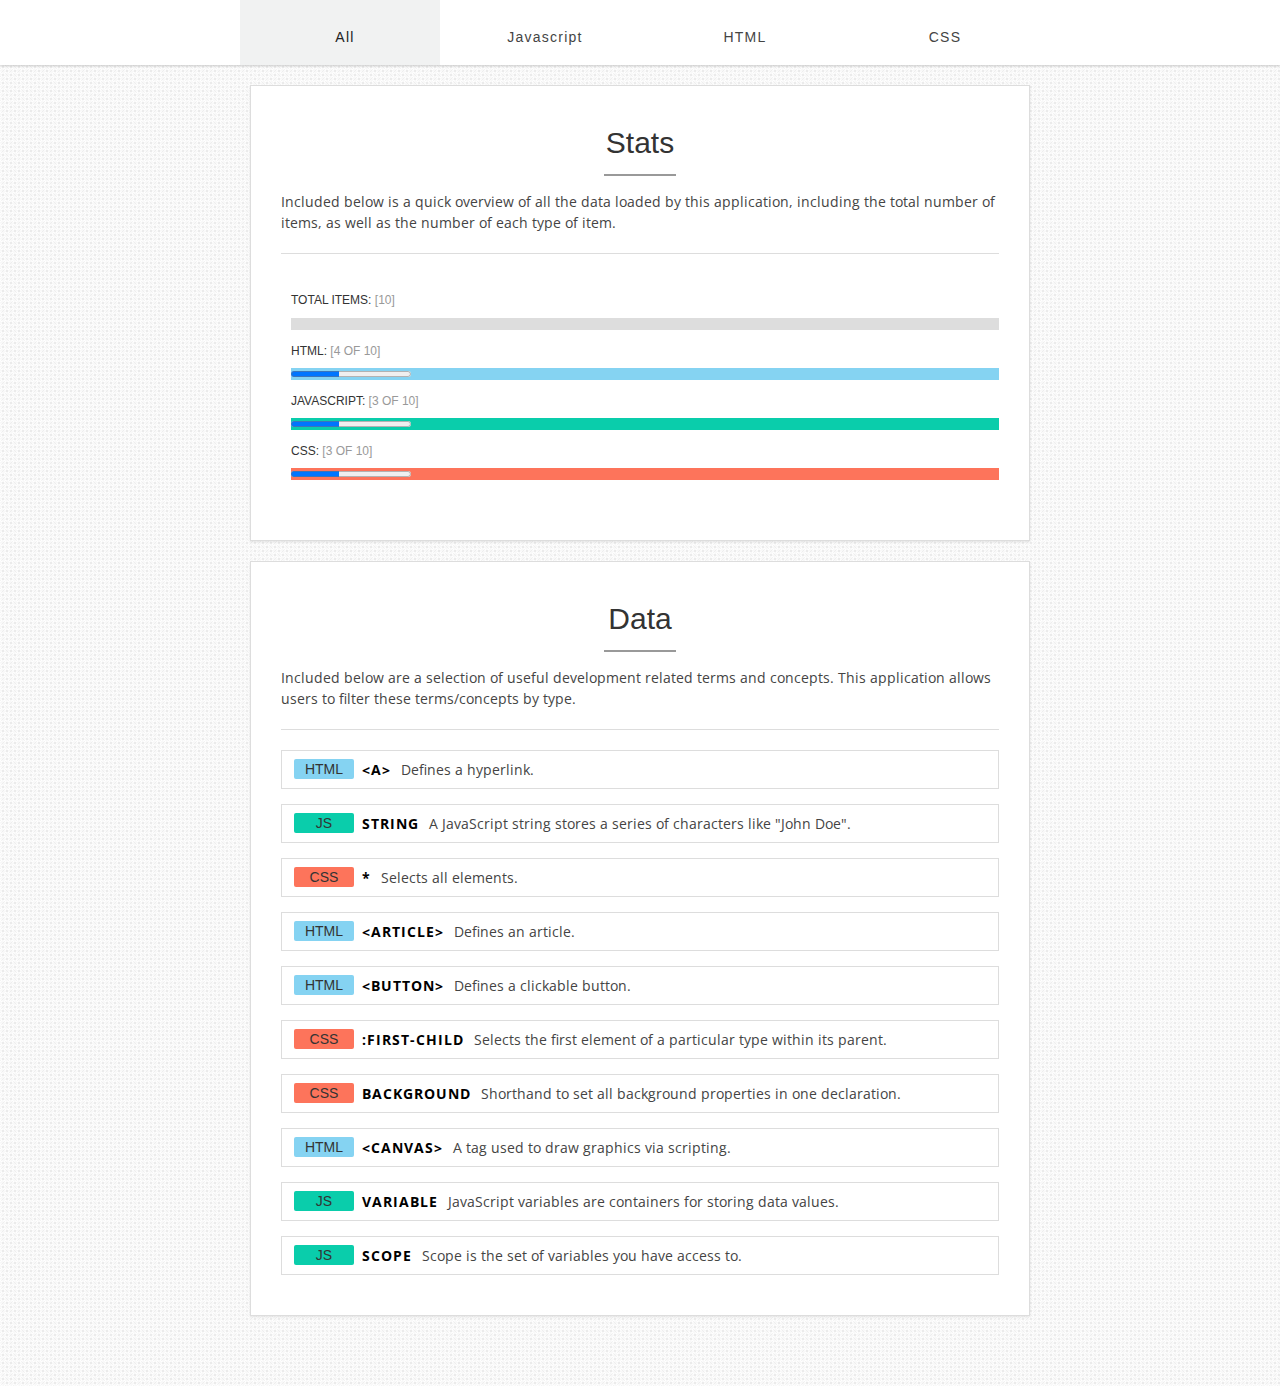
<file: index.html>
<!DOCTYPE html>
<html>
<head>
	<title>UNOapp Dev. Test - 'V2'</title>
	<meta charset="UTF-8">
	<meta http-equiv="Content-type" content="text/html; charset=UTF-8">
	<meta http-equiv="X-UA-Compatible" content="IE=11">
	<meta name="viewport" content="width=device-width, initial-scale=1.0">
	<meta name="description" content="I wanna be the very best, like no one ever was.">
	<link href='https://fonts.googleapis.com/css?family=Open+Sans:400,300,600,700|Montserrat:400,700' rel='stylesheet' type='text/css'>
	<link rel="stylesheet" href="./css/styles.css">
	<!-- Latest compiled and minified CSS -->
	<link rel="stylesheet" href="http://maxcdn.bootstrapcdn.com/bootstrap/3.3.6/css/bootstrap.min.css">
	<!-- jQuery library -->
	<script src="https://ajax.googleapis.com/ajax/libs/jquery/1.12.2/jquery.min.js"></script>
	<!-- Latest compiled JavaScript -->
	<script src="http://maxcdn.bootstrapcdn.com/bootstrap/3.3.6/js/bootstrap.min.js"></script>
	<script src="./js/scripts.js"></script>
</head>
<body>
	<section id="stage_outer">
		<div id="stage_inner">
			<nav id="nav_main" class="section-outer">
				<ul class="nav-elem-wrap">
					<li id="ui_all" class="nav-elem active" data-filter="all"><h3>All</h3></li>
					<li id="ui_js" class="nav-elem" data-filter="javascript"><h3>Javascript</h3></li>
					<li id="ui_html" class="nav-elem" data-filter="html"><h3>HTML</h3></li>
					<li id="ui_css" class="nav-elem" data-filter="css"><h3>CSS</h3></li>
				</ul>
			</nav>
			<div class="mc">
				<div class="mc-body section-inner">
					<div class="mc-node cf">
						<div class="header">
							<h2 class="title title-node">Stats</h2>
							<p class="desc">
								Included below is a quick overview of all the data loaded by this application, including the total number of items, as well as the number of each type of item.
							</p>
						</div>
						<ul id="stats_wrap" class="body cf">
							<li class="stats-item">
								<h4>Total Items: <span id="stats-total"></span></h4>
								<div class="stats-bar">
									<div class="stats-bar-inner"></div>
								</div>
							</li>
						</ul>
					</div>
					<div class="mc-node cf">
						<div class="header">
							<h2 class="title title-node">Data</h2>
							<p class="desc">
								Included below are a selection of useful development related terms and concepts. This application allows users to filter these terms/concepts by type.
							</p>
						</div>
						<div id="data_wrap" class="body cf">
							<div class="data-item">
								<div class="header">
									<div class="header-key accent-html">
										<h4 class="data-type">HTML</h4>
									</div>
									<div class="header-text">
										<p class="data-text data-text-preview">
											<span class="data-term data-term-html">&lt;a&gt;</span>
											<span class="data-term-supporting">Defines a hyperlink.</span>
										</p>
									</div>
								</div>
								<div class="body">
									<p class="data-text data-text-main">
										Praesent pretium sit amet felis vel egestas. Vivamus tincidunt massa et justo scelerisque, eu convallis tellus luctus. Donec dictum porttitor justo sit amet pretium. Cras non metus a nulla condimentum imperdiet. Fusce auctor, turpis ut commodo auctor, metus ipsum iaculis tortor, sit amet suscipit dui ante lacinia nulla.
									</p>
								</div>
							</div>
						</div>
					</div>
				</div>
			</div>
		</div>
	</section>
</body>
</html>
</file>
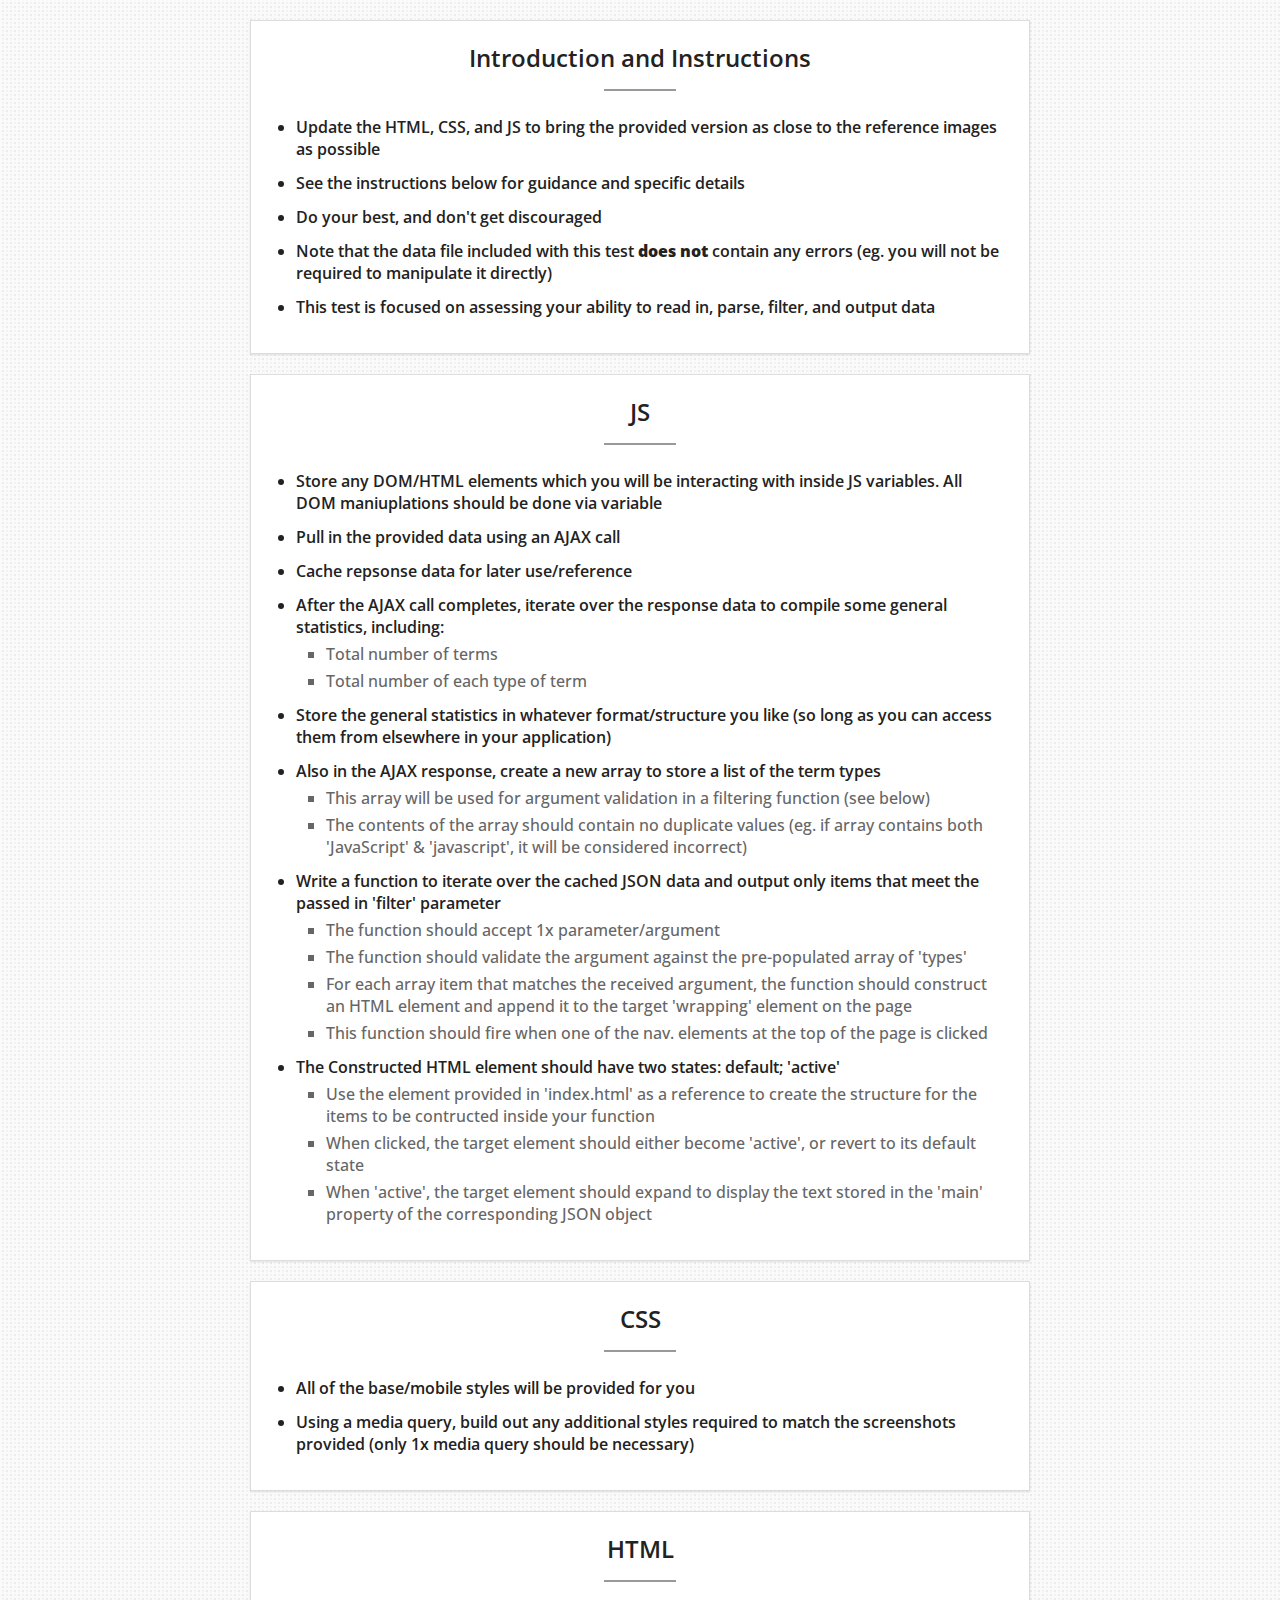
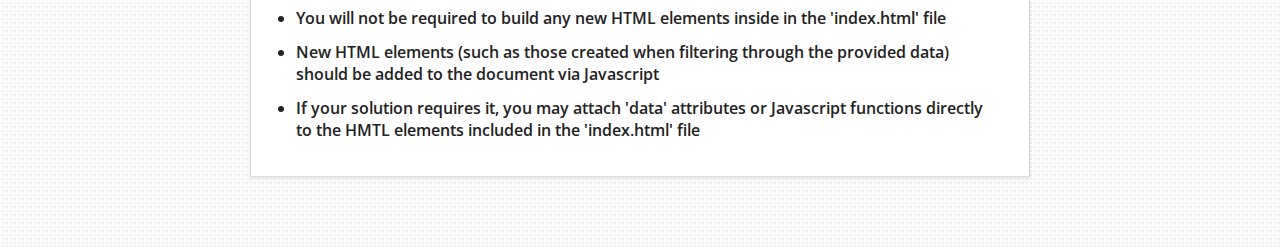
<file: instructions.html>
<!DOCTYPE html>
<html>
<head>
	<title>UNOapp Dev. Test - 'V2' - Instructions</title>
	<meta charset="UTF-8">
	<meta http-equiv="Content-type" content="text/html; charset=UTF-8">
	<meta http-equiv="X-UA-Compatible" content="IE=11">
	<meta name="viewport" content="width=device-width, initial-scale=1.0">
	<meta name="description" content="You teach me and I'll teach you!">
	<link href='https://fonts.googleapis.com/css?family=Open+Sans:400,300,600,700|Montserrat:400,700' rel='stylesheet' type='text/css'>
	<link rel="stylesheet" href="./css/styles.css">
	<link rel="stylesheet" href="./css/instructions.css">
</head>
<body>
	<section id="stage_outer">
		<div id="stage_inner">
			<div class="mc">
				<div class="mc-body section-inner">
					<div class="mc-node cf">
						<div class="header">
							<h2 class="title title-node">Introduction and Instructions</h2>
						</div>
						<div class="body cf">
							<ul class="instructions-list">
								<li>Update the HTML, CSS, and JS to bring the provided version as close to the reference images as possible</li>
								<li>See the instructions below for guidance and specific details</li>
								<li>Do your best, and don't get discouraged</li>
								<li>Note that the data file included with this test <strong>does not</strong> contain any errors (eg. you will not be required to manipulate it directly)</li>
								<li>This test is focused on assessing your ability to read in, parse, filter, and output data</li>
							</ul>
						</div>
					</div>

					<div class="mc-node cf">
						<div class="header">
							<h2 class="title title-node">JS</h2>
						</div>
						<div class="body cf">
							<ul class="instructions-list">
								<li>Store any DOM/HTML elements which you will be interacting with inside JS variables. All DOM maniuplations should be done via variable</li>
								<li>Pull in the provided data using an AJAX call</li>
								<li>Cache repsonse data for later use/reference</li>
								<li>After the AJAX call completes, iterate over the response data to compile some general statistics, including:</li>
								<ul>
									<li>Total number of terms</li>
									<li>Total number of each type of term</li>
								</ul>
								<li>Store the general statistics in whatever format/structure you like (so long as you can access them from elsewhere in your application)</li>
								<li>Also in the AJAX response, create a new array to store a list of the term types</li>
								<ul>
									<li>This array will be used for argument validation in a filtering function (see below)</li>
									<li>The contents of the array should contain no duplicate values (eg. if array contains both 'JavaScript' &amp; 'javascript', it will be considered incorrect)</li>
								</ul>
								<li>Write a function to iterate over the cached JSON data and output only items that meet the passed in 'filter' parameter</li>
								<ul>
									<li>The function should accept 1x parameter/argument</li>
									<li>The function should validate the argument against the pre-populated array of 'types'</li>
									<li>For each array item that matches the received argument, the function should construct an HTML element and append it to the target 'wrapping' element on the page</li>
									<li>This function should fire when one of the nav. elements at the top of the page is clicked</li>
								</ul>
								<li>The Constructed HTML element should have two states: default; 'active'</li>
								<ul>
									<li>Use the element provided in 'index.html' as a reference to create the structure for the items to be contructed inside your function</li>
									<li>When clicked, the target element should either become 'active', or revert to its default state</li>
									<li>When 'active', the target element should expand to display the text stored in the 'main' property of the corresponding JSON object</li>
								</ul>
							</ul>
						</div>
					</div>
					<div class="mc-node cf">
						<div class="header">
							<h2 class="title title-node">CSS</h2>
						</div>
						<div class="body cf">
							<ul class="instructions-list">
								<li>All of the base/mobile styles will be provided for you</li>
								<li>Using a media query, build out any additional styles required to match the screenshots provided (only 1x media query should be necessary)</li>
							</ul>
						</div>
					</div>
					<div class="mc-node cf">
						<div class="header">
							<h2 class="title title-node">HTML</h2>
						</div>
						<div class="body cf">
							<ul class="instructions-list">
								<li>You will not be required to build any new HTML elements inside in the 'index.html' file</li>
								<li>New HTML elements (such as those created when filtering through the provided data) should be added to the document via Javascript</li>
								<li>If your solution requires it, you may attach 'data' attributes or Javascript functions directly to the HMTL elements included in the 'index.html' file</li>
							</ul>
						</div>
					</div>
				</div>
			</div>
		</div>
	</section>
</body>
</html>
</file>
<file: css/instructions.css>
.instructions-list {
	font-family: 'Open Sans', sans-serif;
	color: #222222;
	list-style: initial;
	margin-left: 15px; 
}

.instructions-list > li {
	margin-top: 12px;
	padding-left: 0px;
	font-weight: 600;
}

.instructions-list > li:first-child {
	margin: 0px;
}

.instructions-list > ul {
	list-style: square;
	margin: 0px;
	padding: 0px;
	padding-left: 30px;
}

.instructions-list > ul > li {
	color: #666666;
	margin-top: 5px;
	padding-left: 0px;
	font-weight: 500;
}
</file>
<file: css/styles.css>
/* ================================================== */
/* RESETS && DEFAULTS */
/* ================================================== */
* {
	box-sizing: border-box;
}

html, body {
	margin: 0;
	padding: 0;
}

html {
}

body {
	background-color: #F1F2F3;
	background: url('../images/bg/bg_1.png');
}

h1, h2, h3, h4, h5, h6 {
	font-family: 'Open Sans', sans-serif;
	font-weight: 600;
	margin: 0;
	padding: 0;
	color: #222222;
}

p {
	font-family: 'Open Sans', sans-serif;
	color: #444444;
	line-height: 1.5;
}

ul {
	margin: 0;
	padding: 10px 0px;
	list-style: none;
}

ul li {
	padding-left: 10px;
}

ul li p {
	margin: 0;
	padding: 0;
}

/* ================================================== */
/* HELPER */
/* ================================================== */
.cf:after {
	content: '';
	display: table;
	clear: both;
}

.alert, .alert > * {
	color: #FF0505 !important;
}


/* ================================================== */
/* LAYOUT STYLES */
/* ================================================== */

/* GENERAL LAYOUT STYLES */
#stage_outer {

}

#stage_inner {

}

#nav_main {
	width: 100%;
	height: auto;
	display: block;
	background-color: #FFFFFF;
	-webkit-box-shadow: 0px 1px 2px rgba(0,0,0,0.2);
	box-shadow: 0px 1px 2px rgba(0,0,0,0.2);
}

.nav-elem-wrap {
	width: 100%;
	max-width: 800px;
	height: auto;
	display: block;
	margin: 0 auto;
	padding: 0;
	overflow: auto;
}

.nav-elem {
	height: auto;
	width: 100%;
	display: block;
	padding-top: 10px;
	padding-bottom: 10px;
	float: left;
	text-align: center;
	cursor: pointer;
}

.nav-elem > * {
	display: inline-block;
	color: #444444;
	letter-spacing: 1.25px;
	font-size: 14px;
	font-weight: 500;
}

.nav-elem.active {
	background-color: #F1F2F2;
}

.nav-elem.active > * {
	color: #222222;
}

.section-outer {
	width: 100%;
}

.section-inner {
	width: 100%;
	max-width: 800px;
	margin: 0 auto;
}

.mc {
	height: auto;
	display: block;
}

.mc .mc-body {
	display: block;
	margin: 0 auto;
	padding: 20px 10px 50px;
}

.mc-node {
	width: 100%;
	height: auto;
	display: block;
	background-color: #FFFFFF;
	border: solid 1px #DDDDDD;
	margin: 0px 0px 20px;
	padding: 20px 30px 25px;
	-webkit-box-shadow: 0px 1px 2px rgba(0,0,0,0.1);
	box-shadow: 0px 1px 2px rgba(0,0,0,0.1);
}

.mc-node > .header {
	width: 100%;
	height: auto;
	display: block;
	margin: 0px 0px 15px;
}

.mc-node .header .title {
	text-align: center;
}

.mc-node .header .desc {
	border-bottom: solid 1px #DDDDDD;
	padding-bottom: 20px;
	margin-bottom: 20px;
	font-size: 14px;
}

.mc-node .header .title:after {
	content: '';
	width: 10%;
	height: 2px;
	display: block;
	background-color: #999999;
	margin: 15px auto 15px;
}

.mc-node .body {
	width: 100%;
	height: auto;
	display: block;
}

.stats-item {
	text-transform: uppercase;
}

.stats-item > * {
	font-size: 12px;
}

.stats-item span {
	color: #999999;
	font-weight: 400;
}

.stats-bar {
	width: auto;
	height: 12px;
	background-color: #EFEFEF;
	margin-top: 5px;
	margin-bottom: 15px;
	position: relative;
}

.stats-bar-inner {
	width: auto;
	height: 100%;
	display: block;
	position: absolute;
	top: 0;
	left: 0;
}

.data-item {
	width: 100%;
	height: auto;
	display: block;
	border: solid 1px #DDDDDD;
	border-bottom: none;
	margin-bottom: 15px;
	position: relative;
	overflow: auto;
}

.data-item.active .header {
	background-color: #F9FAFB;
}

.data-item.active .body {
	display: block;
}

.data-item .header {
	padding: 8px 12px;
	overflow: auto;
	border-bottom: solid 1px #DDDDDD;
	cursor: pointer;
}

.data-item .header .header-key {
	display: none;
}

.data-item .header .header-text {
	width: 100%;
}

.data-item .header .header-text > * {
	line-height: 1.5;
}

.data-item .data-type {
	color: #000000;
	line-height: 30px;
	opacity: 0.5;
}

.data-item .data-term {
	display: block;
	color: #000000;
	padding-left: 8px;
	font-weight: 700;
	text-transform: uppercase;
	letter-spacing: 1px;
}

.data-term.data-term-all {
	border-left: solid 4px #DDDDDD;
}

.data-term.data-term-javascript {
	border-left: solid 4px #0ACDAB;
}

.data-term.data-term-css {
	border-left: solid 4px #FD745B;
}

.data-term.data-term-html {
	border-left: solid 4px #85D3F2;
}

.data-item .data-term-supporting {
	display: none;
}

.data-item .body {
	display: none;
	border-bottom: 1px solid #DDDDDD;
	padding: 12px 15px;
	overflow: auto;
}

.data-item .data-text {
	width: auto;
	display: inline-block;
	margin: 0;
	padding: 0;
}

.data-item .data-text.data-text-preview {
	font-size: 14px;
}

.data-item .data-text.data-text-main {
	color: #333333;
	font-size: 13px;
}

.accent-all {
	background-color: #DDDDDD;
}

.accent-javascript {
	background-color: #0ACDAB !important;
}

.accent-css {
	background-color: #FD745B !important;
}

.accent-html {
	background-color: #85D3F2 !important;
}

@media screen and (min-width: 640px) {
	.nav-elem-wrap {
		width: 100%;
		max-width: 800px;
		height: auto;
		display: flex;
		margin: 0 auto;
		padding: 0;
		overflow: auto;
	}

	.data-item .header .header-key {
		display:inline-block;
		float: left;
		width: 60px;
		border-radius: 2px;
		text-align: center;
	}

	.data-item .data-term-supporting {
		display:inline-block;
		float: left;
		padding-left: 10px;
	}

	.data-item .data-text.data-text-preview {
		font-size: 14px;
		display: flex;
	}

	.data-term.data-term-all {
		border-left: solid 0px #DDDDDD;
	}

	.data-term.data-term-javascript {
		border-left: solid 0px #0ACDAB;
	}

	.data-term.data-term-css {
		border-left: solid 0px #FD745B;
	}

	.data-term.data-term-html {
		border-left: solid 0px #85D3F2;
	}
}
</file>
